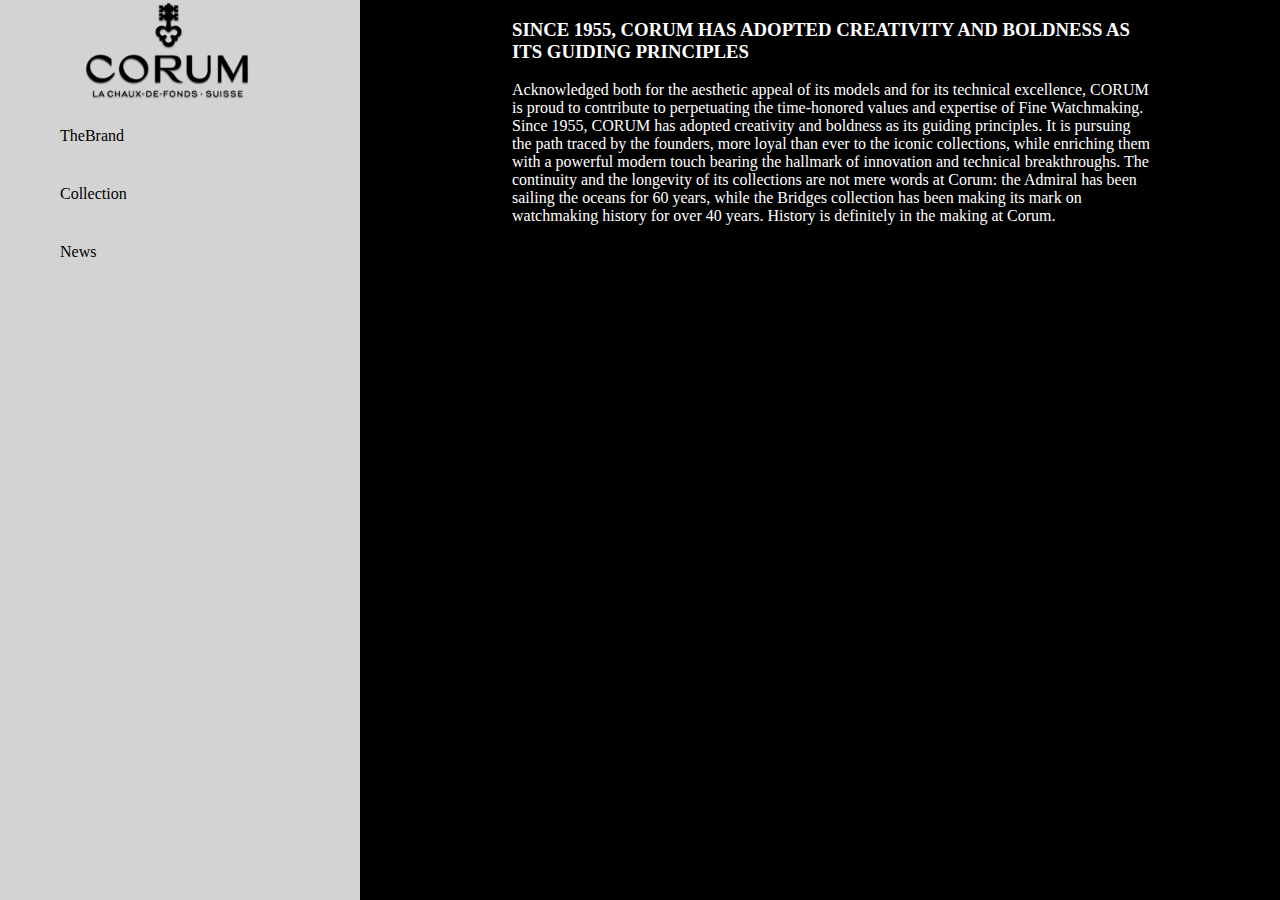
<file: ora/index.html>
<!DOCTYPE HTML>
 <html>
<head> <link rel="stylesheet" href="style.css">
</head>
<body> 
 <ul class="navigation_bar">
 <a class="llogo" href="index.html"> <img src="Corumlogo.png" alt=logo></a> 
 <li>	<div> <a class="aktive">TheBrand</a> </li> 
 	 <li> <a href="watchbrand.html">Collection </a> </li>
 	 	<li> <a href="news.html">News </a> </li> </ul> 
 	 		<div class="tekstii">  
 	 			<h3>SINCE 1955, CORUM HAS ADOPTED CREATIVITY AND BOLDNESS AS ITS GUIDING PRINCIPLES </h3> 
 	 			<p>Acknowledged both for the aesthetic appeal of its models and for its technical excellence, CORUM is proud to contribute to perpetuating the time-honored values and expertise of Fine Watchmaking. Since 1955, CORUM has adopted creativity and boldness as its guiding principles. It is pursuing the path traced by the founders, more loyal than ever to the iconic collections, while enriching them with a powerful modern touch bearing the hallmark of innovation and technical breakthroughs. The continuity and the longevity of its collections are not mere words at Corum: the Admiral has been sailing the oceans for 60 years, while the Bridges collection has been making its mark on watchmaking history for over 40 years. History is definitely in the making at Corum. </p>

 	 		</div>
 	 	</body>
 	 	</html>
</file>
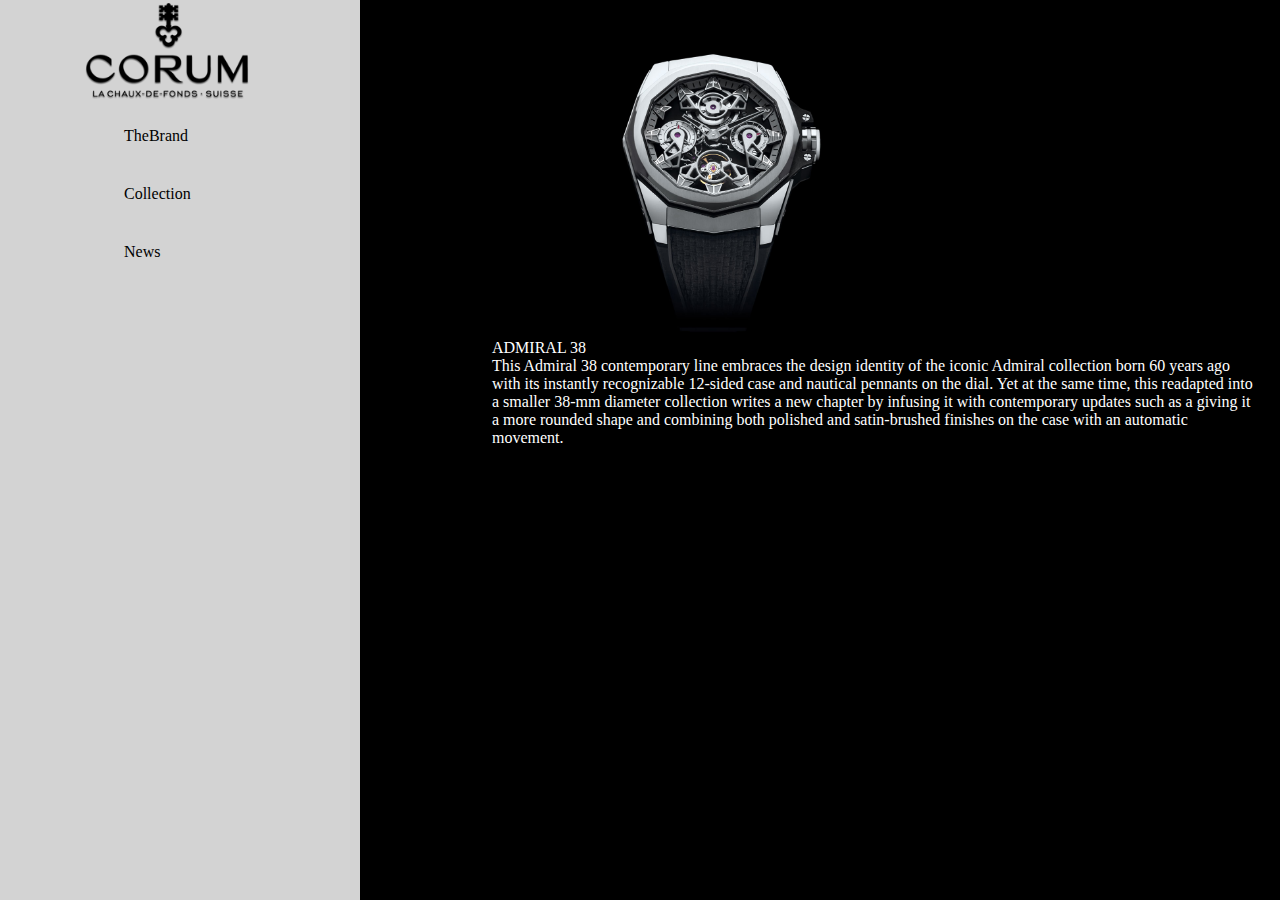
<file: ora/admiral.html>
<!DOCTYPE HTML>
 <html>
<head> <link rel="stylesheet" href="style.css">
</head>
<body>
    
 <ul class="navigation_bar">
    <a class="llogo" href="index.html"> <img src="Corumlogo.png" alt=logo></a> 
    <div class="rreshti">
 <li>	 <a class="aktive" href="index.html">TheBrand</a> </li>
 	 <li> <a href="watchbrand.html">Collection </a> </li>
 	 	<li> <a href="news.html">News </a> </li> </ul>
              <div class="paragrafi">    <p>ADMIRAL 38
                <img src="jpg.jpg"  alt="bubell">  
                <br>
               This Admiral 38 contemporary line embraces the design identity of the iconic Admiral collection born 60 years ago with its instantly recognizable 12-sided case and nautical pennants on the dial.
               Yet at the same time, this readapted into a smaller 38-mm diameter collection writes a new chapter by infusing it with  contemporary updates such as a giving it a more rounded shape and combining both polished and satin-brushed finishes on the case with an automatic movement.</p>

             </div>
           </body>
         </a>
         </html>
</file>
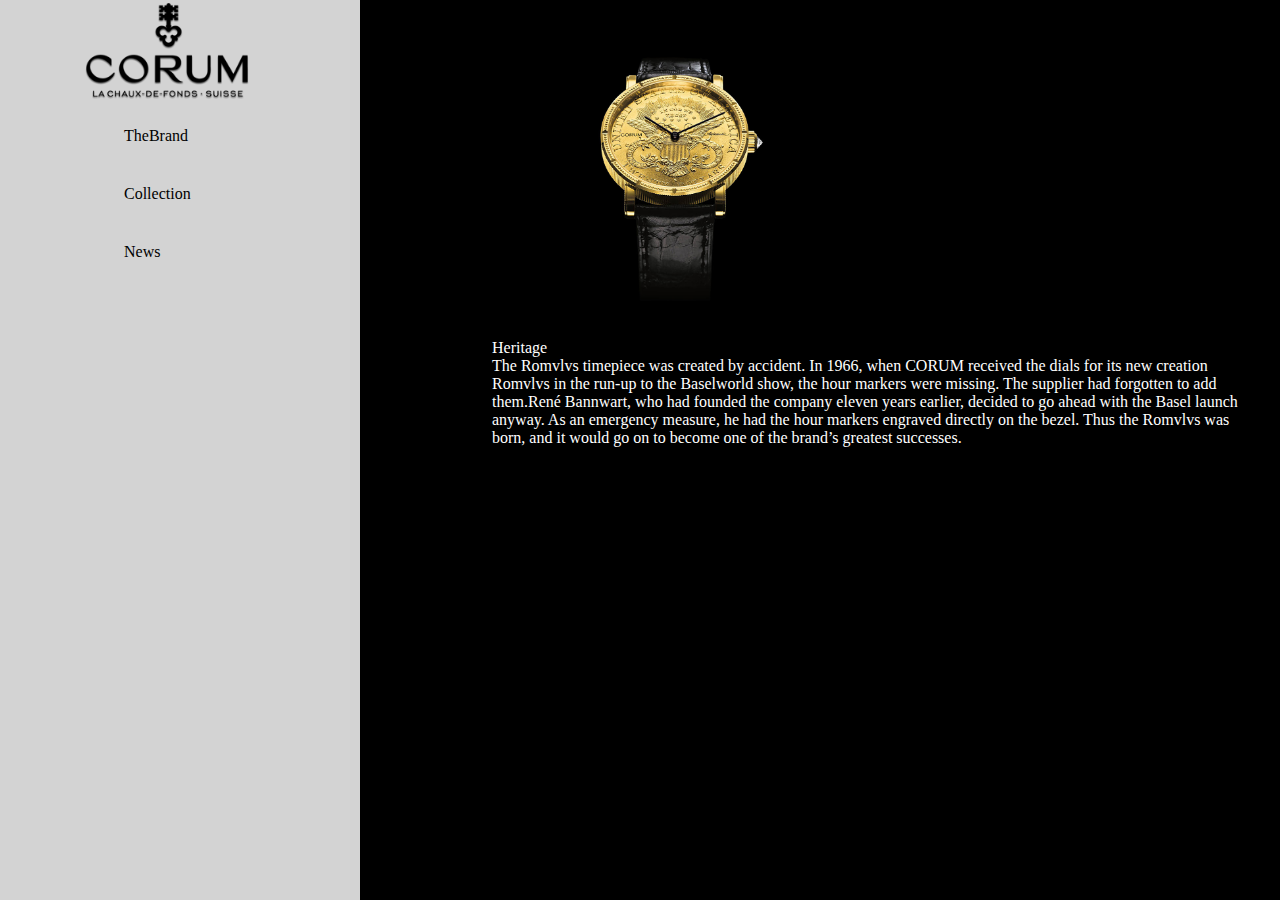
<file: ora/heritage.html>
<!DOCTYPE HTML>
 <html>
<head> <link rel="stylesheet" href="style.css">
</head>
<body> 
    
 <ul class="navigation_bar">
    <a class="llogo" href="index.html"> <img src="Corumlogo.png" alt=logo></a> 
    <div class="rreshti">
 <li>	 <a class="aktive" href="index.html">TheBrand</a> </li>
 	 <li> <a href="watchbrand.html">Collection </a> </li>
 	 	<li> <a href="news.html">News </a> </li> </ul>
 	 		<div class="paragrafii">  <p> Heritage
 	 			<img src="heritage.png" alt="heri">
 	 			<br>
 	 		The Romvlvs timepiece was created by accident. In 1966, when CORUM received the dials for its new creation Romvlvs in the run-up to the Baselworld show, the hour markers were missing. The supplier had forgotten to add them.René Bannwart, who had founded the company eleven years earlier, decided to go ahead with the Basel launch anyway. As an emergency measure, he had the hour markers engraved directly on the bezel. Thus the Romvlvs was born, and it would go on to become one of the brand’s greatest successes.</p>
 	 	</div>
 	
 	 </body>
 	 </html>
</file>
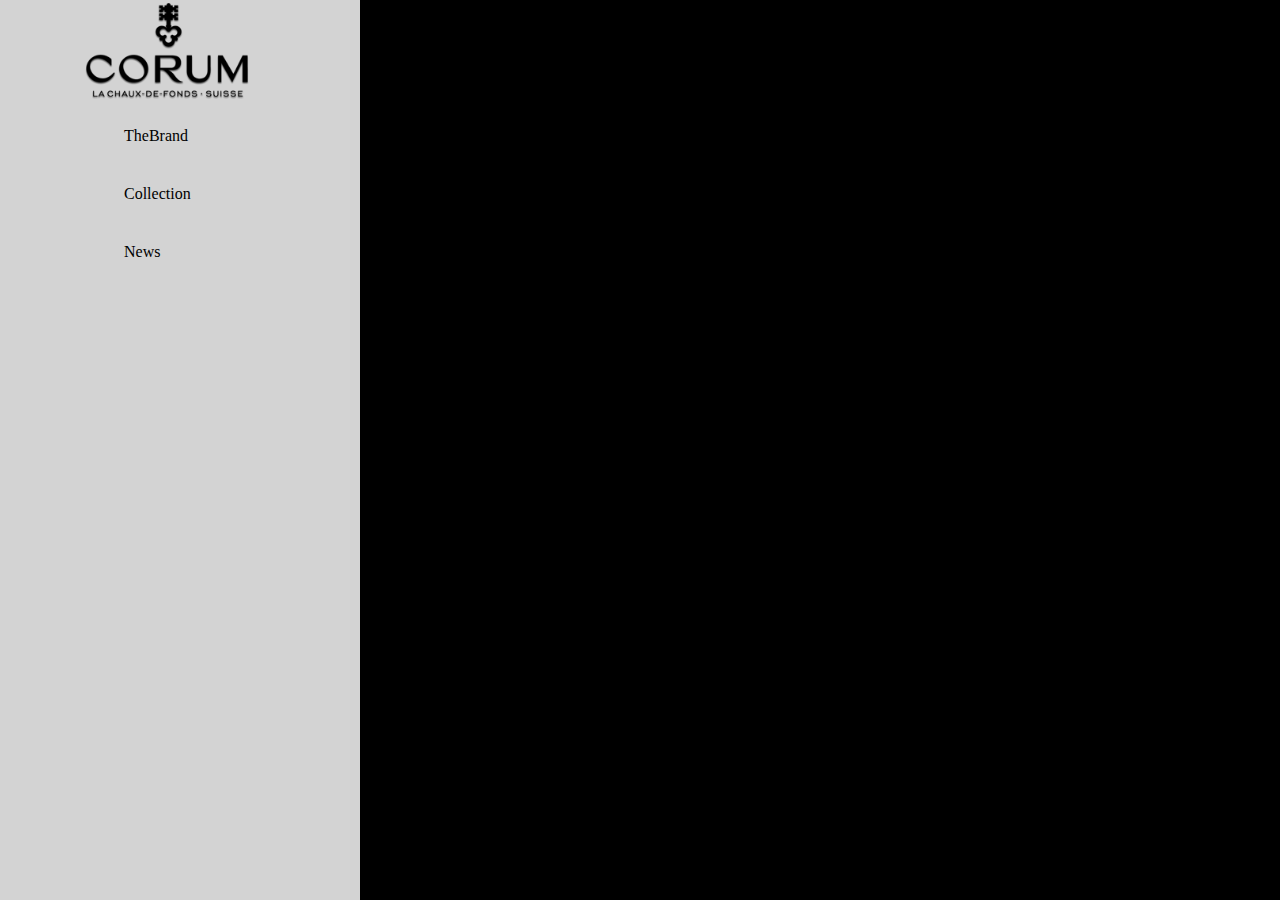
<file: ora/news.html>
<!DOCTYPE HTML>
 <html>
<head> <link rel="stylesheet" href="style.css">
</head>
<body>
 <ul class="navigation_bar">
    <a class="llogo" href="index.html"> <img src="Corumlogo.png" alt=logo></a> 
    <div class="rreshti">
 <li>	 <a class="aktive" href="index.html">TheBrand</a> </li>
 	 <li> <a href="watchbrand.html">Collection </a> </li>
 	 	<li> <a href="news.html">News </a> </li> </ul>
</file>
<file: ora/style.css>
.navigation_bar {
	background-color:lightgray;
	width: 25%;
	float: left;
	margin: 0;
	list-style-type:none;
	position: fixed;
	height: 100%;
}
body {
	 background-color: black;
	 margin: 0;

}
.tekstii{
	color: White;
	width:  50%;
	float: right;
	margin-right: 10%;
	margiin-top:  10%;
}
li a{
	text-decoration: none;
	color: black;
}
li a:hover{
	background-color: black;
	color: white;
}
.llogo{
	width: 40%;
	margin-top: 10%;
}
ul {
	height: 100%;
}
.rreshti {
	width: 10%;
	margin: 0 10% 10% 20%;
}
.orat {
	width: 70%;
	float: right;
	display: table;
}
img {
	width: 250px;
}
.admiral {
	float: Right;
	width: 250px;
	
}
.paragrafi{
	margin: 20px;
	color: white;
	float: Right;
	width: 60%;
}
.paragrafii{
	 margin:  20px;
	 color: White;
	 float: Right;
	 width:  60%;
}
li{
	padding: 20px;

}
img: hover{
	background-color:black;
	color: White;
}
.paragrafiii{
	 margin:  20px;
	 color: White;
	 float: Right;
	 width:  60%;
</file>
